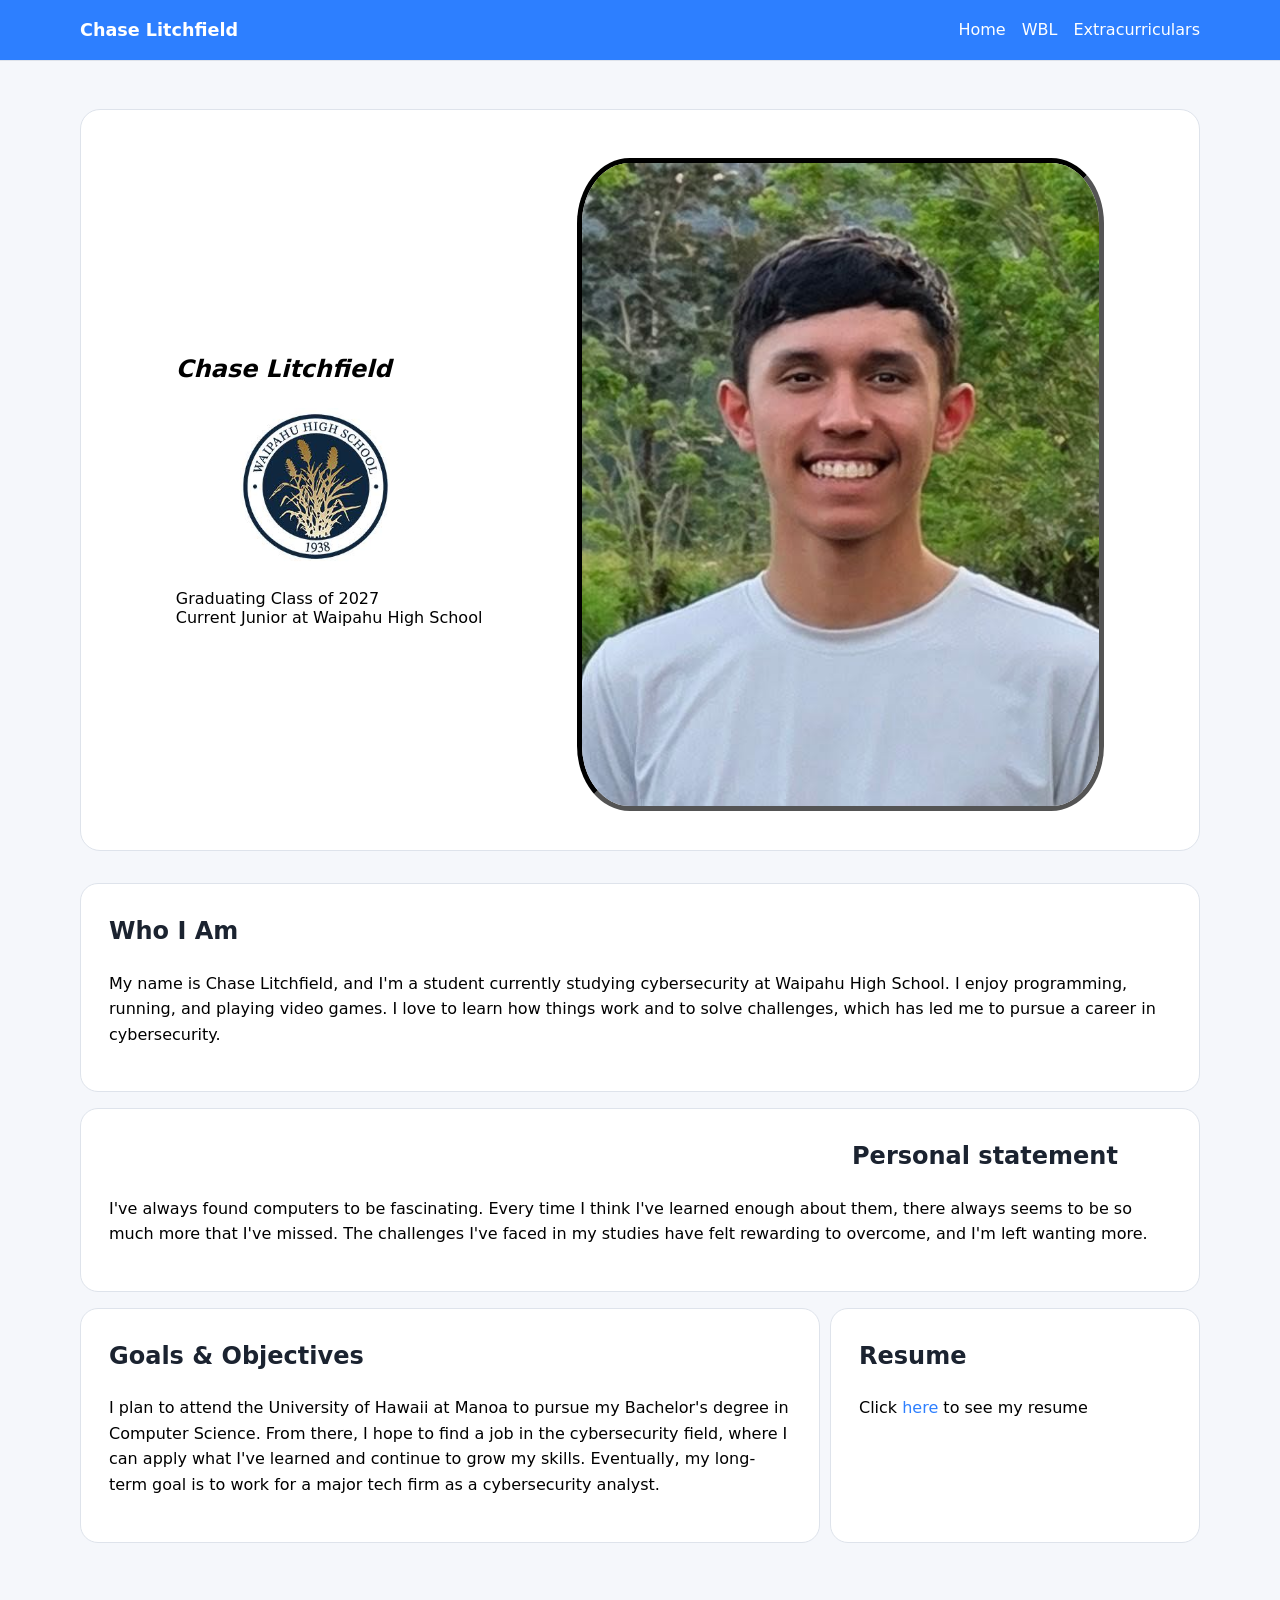
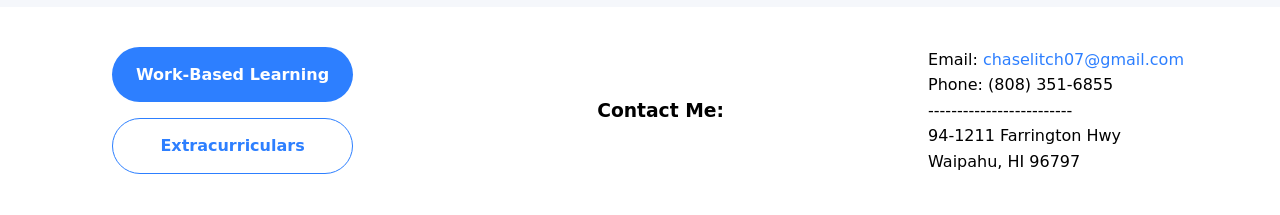
<file: index.html>
<!DOCTYPE html>
<html lang="en">
<head>
  <meta charset="UTF-8" />
  <meta name="viewport" content="width=device-width, initial-scale=1.0" />
  <title>Chase Litchfield</title>
  <link rel="stylesheet" href="style.css" />
</head>
<body>
  <header class="site-header">
    <div class="container header-inner">
      <a href="index.html" class="brand">Chase Litchfield</a>
      <nav class="site-nav" id="navMenu">
        <a href="index.html" class="nav-link">Home</a>
        <a href="wbl.html" class="nav-link">WBL</a>
        <a href="extracurricular.html" class="nav-link">Extracurriculars</a>
      </nav>
    </div>
  </header>

  <main class="container page-content">
    <section class="hero">
      <div>
        <h1><em>Chase Litchfield</em></h1>
        <div class="img-container">
          <img src="images/whs logo.jpg" alt="Waipahu High School Logo" id="whs">
        </div>
        <p>Graduating Class of 2027<br>Current Junior at Waipahu High School </p>
      </div>
      
      <div class="img-container">
        <img src="images/headshot1.jpg" alt="Chase Litchfield" id="head">
      </div>
    </section>

    
    <article class="card1">
      <h2>Who I Am</h2>
      <p>My name is Chase Litchfield, and I'm a student currently studying cybersecurity at Waipahu High School. 
        I enjoy programming, running, and playing video games. I love to learn how things work and to solve challenges, 
        which has led me to pursue a career in cybersecurity.
      </p>
    </article>
    <article class="card1">
      <h2 align="right" style="margin-right: 5%;">Personal statement</h2>
      <p>I've always found computers to be fascinating. Every time I think I've learned enough about them, there always seems to be so much more that I've missed.
        The challenges I've faced in my studies have felt rewarding to overcome, and I'm left wanting more.</p>
    </article>
    <div class="card2">
      <article class="card1">
        <h2>Goals & Objectives</h2>
        <p>I plan to attend the University of Hawaii at Manoa to pursue my Bachelor's degree in Computer Science.
          From there, I hope to find a job in the cybersecurity field, where I can apply what I've learned and continue to grow my skills. 
          Eventually, my long-term goal is to work for a major tech firm as a cybersecurity analyst.
        </p>
      </article>
      <article class="card1">
        <h2>Resume</h2>
        <p>Click <a href="https://drive.google.com/file/d/1YRz4mkTMnOEdEYXEZ7awTZLu4w0INbMf/view?usp=sharing" target="_blank">here</a> to see my resume </p>
      </article>
    </div>
    
    
 </main>

  <footer class="footer">
    <div class="container footer-inner">
      <section class="button-block">
        <a class="button" href="wbl.html">Work-Based Learning</a>
        <a class="button outline" href="extracurricular.html">Extracurriculars</a>
      </section>
      <h3>Contact Me:</h3>
      <ul class="alist">
        <li>Email: <a href="mailto:chaselitch07@gmail.com">chaselitch07@gmail.com</a><br></li>
        <li>Phone: (808) 351-6855</li>
        <li>-------------------------</li>
        <li>94-1211 Farrington Hwy</li>
        <li>Waipahu, HI 96797</li>
      </ul>
    </div>
  </footer>

  <script src="script.js"></script>
</body>
</html>
</file>
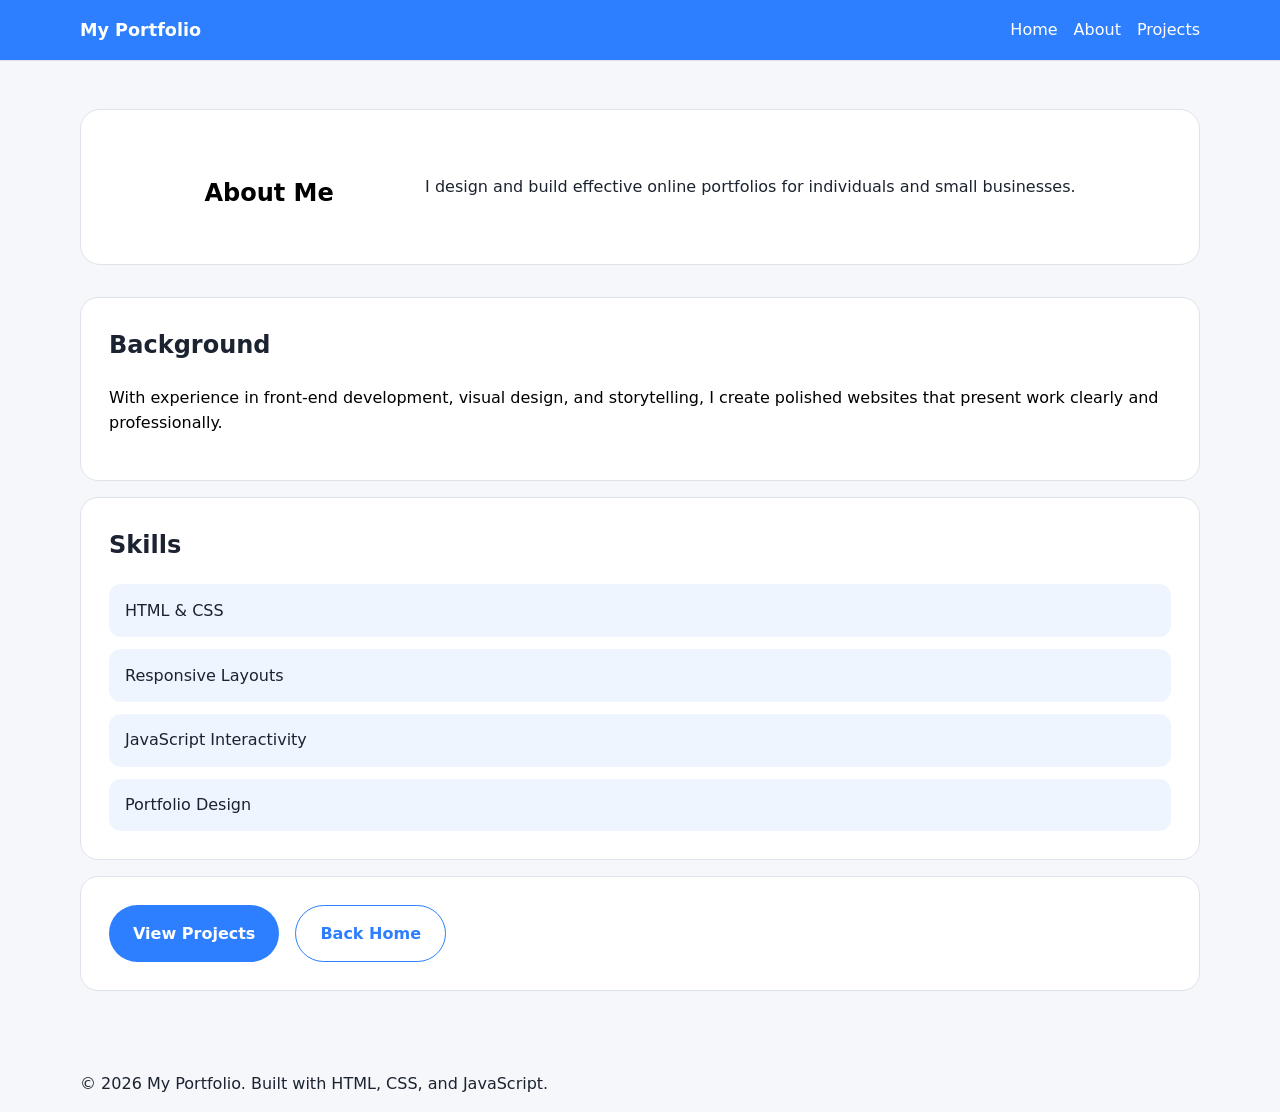
<file: about.html>
<!DOCTYPE html>
<html lang="en">
<head>
  <meta charset="UTF-8" />
  <meta name="viewport" content="width=device-width, initial-scale=1.0" />
  <title>About Me</title>
  <link rel="stylesheet" href="style.css" />
</head>
<body>
  <header class="site-header">
    <div class="container header-inner">
      <a href="index.html" class="brand">My Portfolio</a>
      <nav class="site-nav" id="navMenu">
        <a href="index.html" class="nav-link">Home</a>
        <a href="about.html" class="nav-link">About</a>
        <a href="projects.html" class="nav-link">Projects</a>
      </nav>
      <button class="menu-toggle" id="menuToggle" aria-label="Toggle navigation">☰</button>
    </div>
  </header>

  <main class="container page-content">
    <section class="page-header">
      <h1>About Me</h1>
      <p>I design and build effective online portfolios for individuals and small businesses.</p>
    </section>

    <section class="content-block">
      <h2>Background</h2>
      <p>With experience in front-end development, visual design, and storytelling, I create polished websites that present work clearly and professionally.</p>
    </section>

    <section class="content-block">
      <h2>Skills</h2>
      <ul class="skill-list">
        <li>HTML &amp; CSS</li>
        <li>Responsive Layouts</li>
        <li>JavaScript Interactivity</li>
        <li>Portfolio Design</li>
      </ul>
    </section>

    <section class="content-block actions">
      <a class="button" href="projects.html">View Projects</a>
      <a class="button outline" href="index.html">Back Home</a>
    </section>
  </main>

  <footer class="site-footer">
    <div class="container">
      <p>&copy; 2026 My Portfolio. Built with HTML, CSS, and JavaScript.</p>
    </div>
  </footer>

  <script src="script.js"></script>
</body>
</html>
</file>
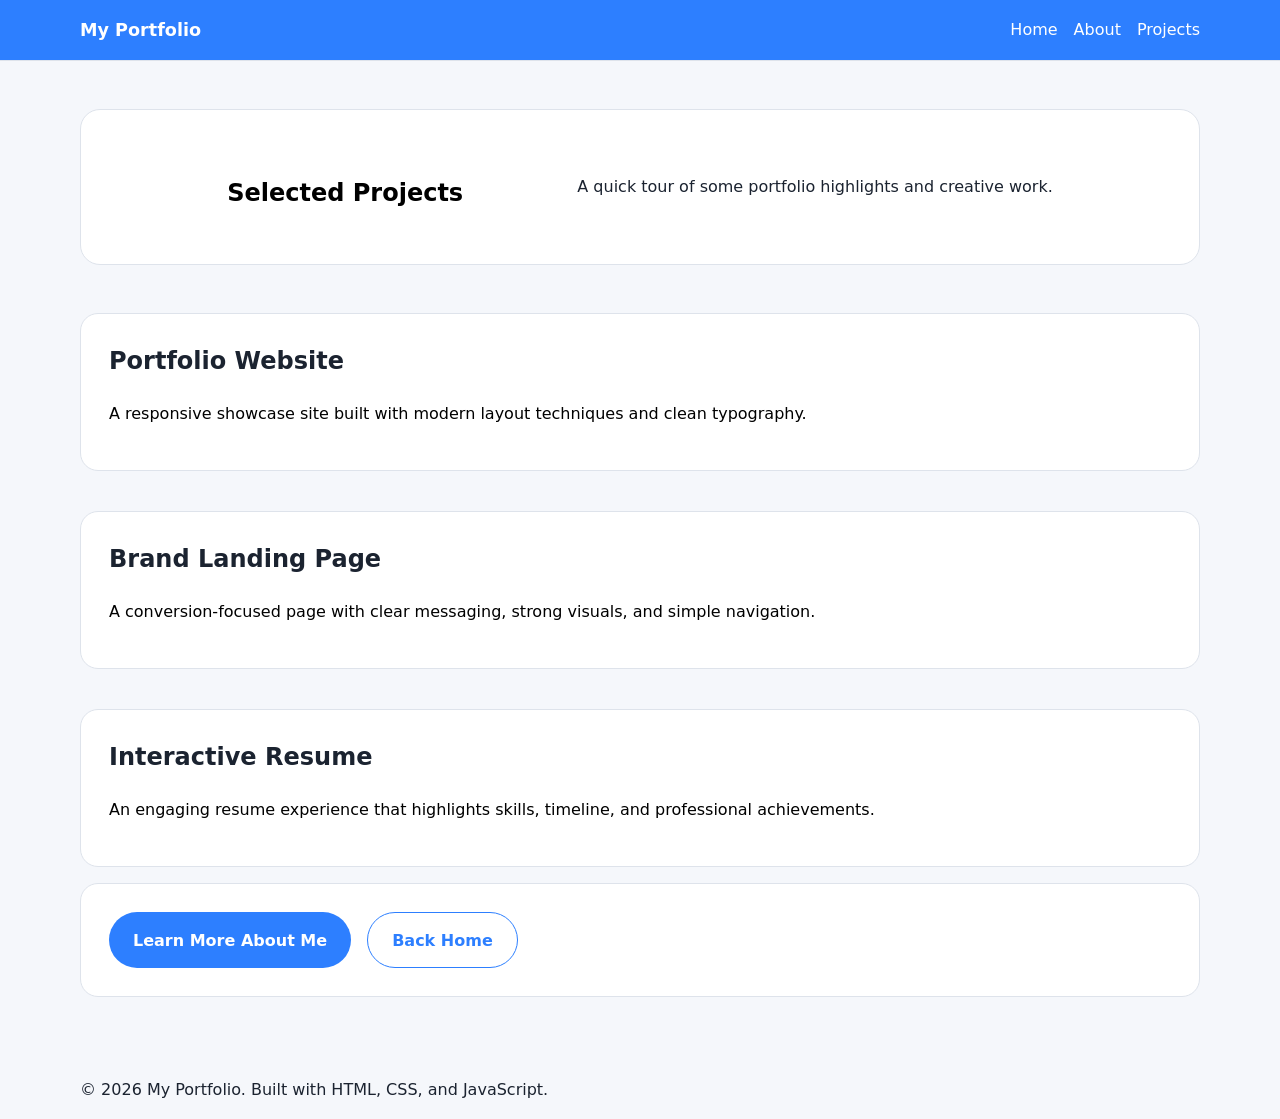
<file: projects.html>
<!DOCTYPE html>
<html lang="en">
<head>
  <meta charset="UTF-8" />
  <meta name="viewport" content="width=device-width, initial-scale=1.0" />
  <title>Projects</title>
  <link rel="stylesheet" href="style.css" />
</head>
<body>
  <header class="site-header">
    <div class="container header-inner">
      <a href="index.html" class="brand">My Portfolio</a>
      <nav class="site-nav" id="navMenu">
        <a href="index.html" class="nav-link">Home</a>
        <a href="about.html" class="nav-link">About</a>
        <a href="projects.html" class="nav-link">Projects</a>
      </nav>
      <button class="menu-toggle" id="menuToggle" aria-label="Toggle navigation">☰</button>
    </div>
  </header>

  <main class="container page-content">
    <section class="page-header">
      <h1>Selected Projects</h1>
      <p>A quick tour of some portfolio highlights and creative work.</p>
    </section>

    <section class="project-grid">
      <article class="project-card">
        <h2>Portfolio Website</h2>
        <p>A responsive showcase site built with modern layout techniques and clean typography.</p>
      </article>
      <article class="project-card">
        <h2>Brand Landing Page</h2>
        <p>A conversion-focused page with clear messaging, strong visuals, and simple navigation.</p>
      </article>
      <article class="project-card">
        <h2>Interactive Resume</h2>
        <p>An engaging resume experience that highlights skills, timeline, and professional achievements.</p>
      </article>
    </section>

    <section class="content-block actions">
      <a class="button" href="about.html">Learn More About Me</a>
      <a class="button outline" href="index.html">Back Home</a>
    </section>
  </main>

  <footer class="site-footer">
    <div class="container">
      <p>&copy; 2026 My Portfolio. Built with HTML, CSS, and JavaScript.</p>
    </div>
  </footer>

  <script src="script.js"></script>
</body>
</html>
</file>
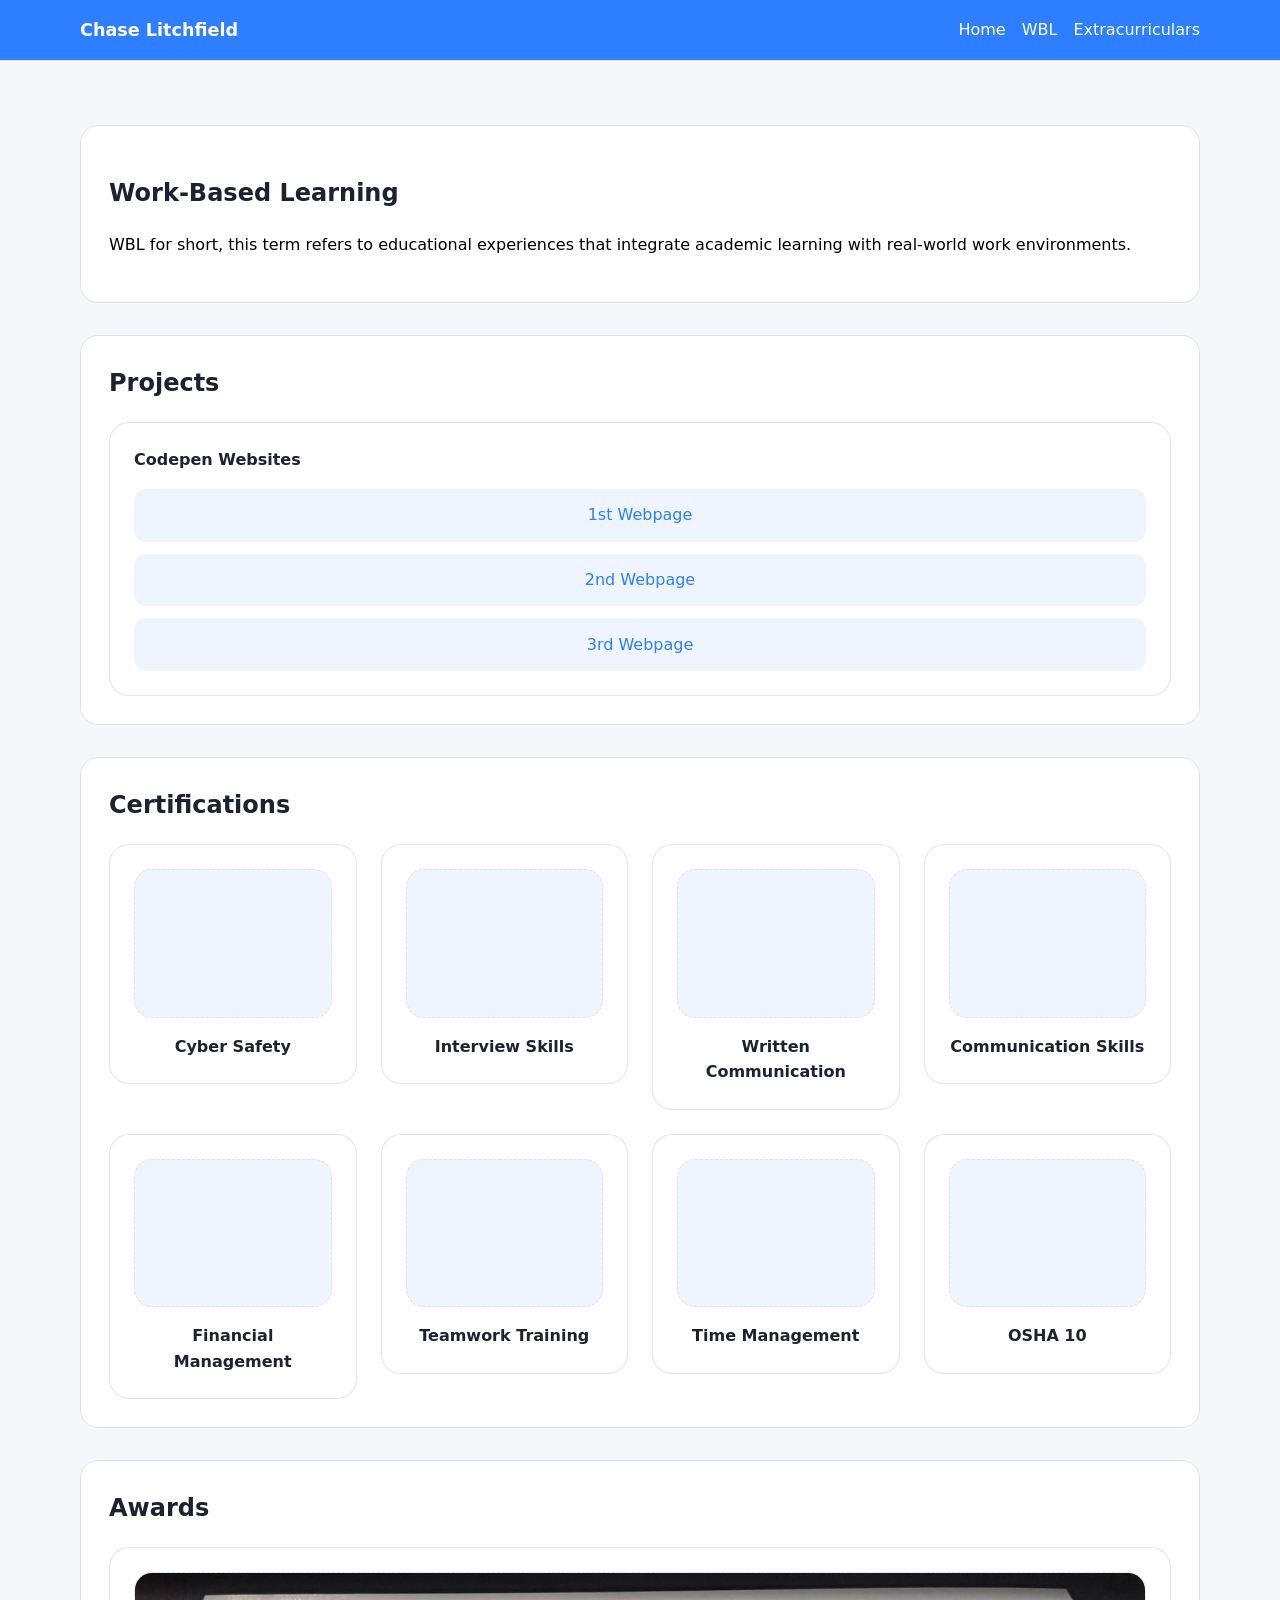
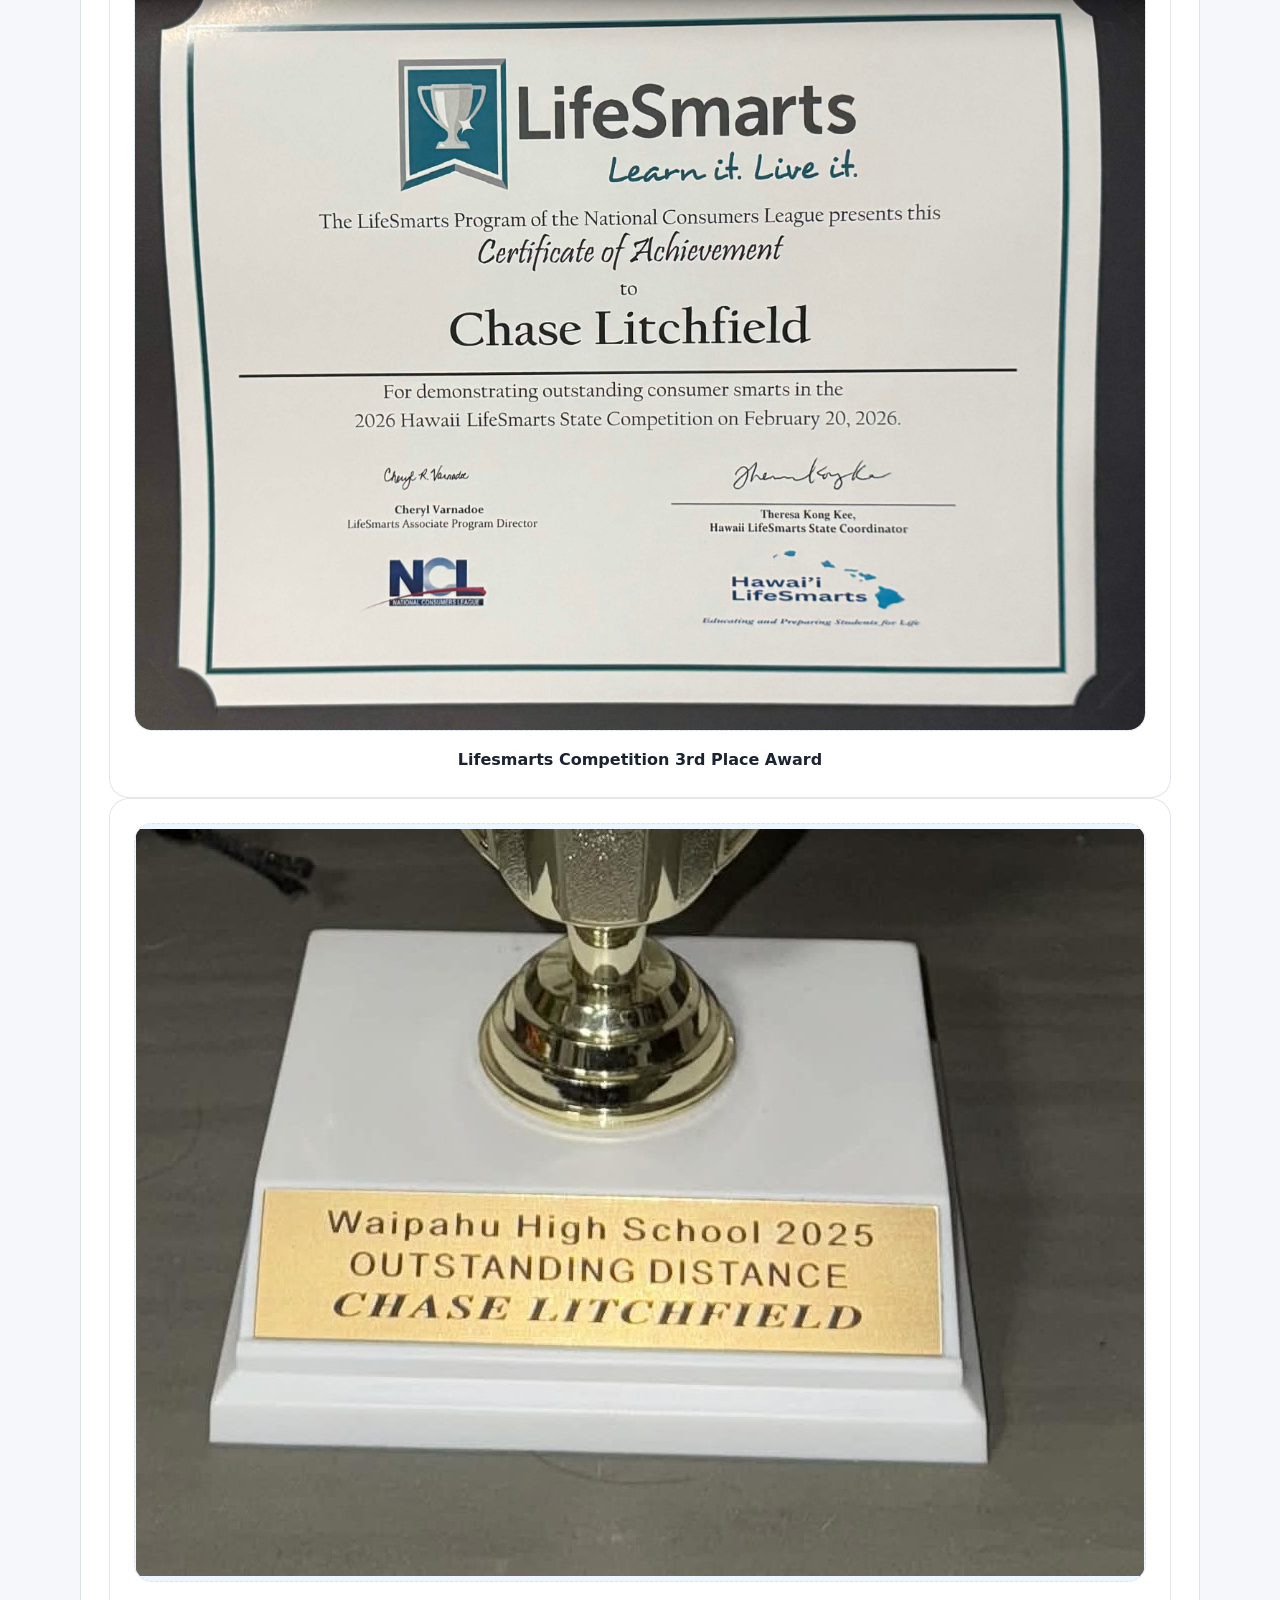
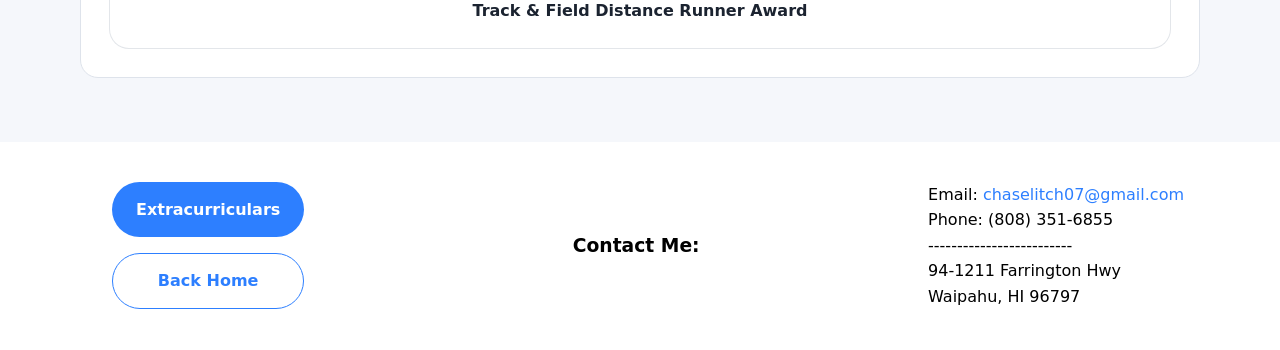
<file: wbl.html>
<!DOCTYPE html>
<html lang="en">
<head>
  <meta charset="UTF-8" />
  <meta name="viewport" content="width=device-width, initial-scale=1.0" />
  <title>Chase Litchfield</title>
  <link rel="stylesheet" href="style.css" />
</head>
<body>
  <header class="site-header">
    <div class="container header-inner">
      <a href="index.html" class="brand">Chase Litchfield</a>
      <nav class="site-nav" id="navMenu">
        <a href="index.html" class="nav-link">Home</a>
        <a href="wbl.html" class="nav-link">WBL</a>
        <a href="extracurricular.html" class="nav-link">Extracurriculars</a>
      </nav>
    </div>
  </header>

  <main class="container page-content">

    <section class="content-block">
      <h1>Work-Based Learning</h1>
      <p>WBL for short, this term refers to educational experiences that integrate academic learning with real-world work environments.</p>
    </section>

    <section class="card1 certifications">
      <h2>Projects</h2>
      <div class="cert-grid">
        <article class="cert-card">
          <h3 class="left-align">Codepen Websites</h3>
          <ul class="skill-list">
            <li><a href="https://codepen.io/S277-Chase-Litchfield/pen/yyYKwZV" target="_blank" rel="noopener noreferrer">1st Webpage</a></li>
            <li><a href="https://codepen.io/S277-Chase-Litchfield/pen/ogjmdmb" target="_blank" rel="noopener noreferrer">2nd Webpage</a></li>
            <li><a href="https://codepen.io/S277-Chase-Litchfield/pen/QwyLVVX" target="_blank" rel="noopener noreferrer">3rd Webpage</a></li>
          </ul>
        </article>
      </div>
    </section>

    <section class="card1 certifications">
      <h2>Certifications</h2>
      <div class="cert-grid">
        <article class="cert-card">
          <div class="cert-image-slot">
            <iframe src="https://drive.google.com/file/d/100EzfF78N3_KfGBn1oPn5mfRNYb51jLE/preview" title="Cyber Safety Certificate"></iframe>
          </div>
          <h3>Cyber Safety</h3>

        </article>
        <article class="cert-card">
          <div class="cert-image-slot">
            <iframe src="https://drive.google.com/file/d/1-OcvUz47wjjCfC61EU4DIefk9S2DpC5c/preview" title="Interview Skills Certificate"></iframe>
          </div>
          <h3>Interview Skills</h3>
        </article>

        <article class="cert-card">
          <div class="cert-image-slot">
            <iframe src="https://drive.google.com/file/d/1HpdlLTqEMelswCYHXhiYoNQ5VbHKq064/preview" title="Written Communication Certificate"></iframe>
          </div>
          <h3>Written Communication</h3>
        </article>

        <article class="cert-card">
          <div class="cert-image-slot">
            <iframe src="https://drive.google.com/file/d/12H3-P5Jlv2zUuvnOoRsFumQkGFLUVh0Z/preview" title="Communication Skills Certificate"></iframe>
          </div>
          <h3>Communication Skills</h3>
        </article>

        <article class="cert-card">
          <div class="cert-image-slot">
            <iframe src="https://drive.google.com/file/d/1FsfRzozWcyu09I7EmxCswn4l-bb7H2iZ/preview" title="Financial Management Certificate"></iframe>
          </div>
          <h3>Financial Management</h3>
        </article>

        <article class="cert-card">
          <div class="cert-image-slot">
            <iframe src="https://drive.google.com/file/d/1Fm_jXTBAgutNLu5fbvpjKq4-2Ch7s3oW/preview" title="Teamwork Training Certificate"></iframe>
          </div>
          <h3>Teamwork Training</h3>
        </article>

        <article class="cert-card">
          <div class="cert-image-slot">
            <iframe src="https://drive.google.com/file/d/1VspTD03UCYpvXW60HBa0283PX05vItN7/preview" title="Time Management Certificate"></iframe>
          </div>
          <h3>Time Management</h3>
        </article>

        <article class="cert-card">
          <div class="cert-image-slot">
            <iframe src="https://drive.google.com/file/d/18QtQHVOaE0dNyHIKCPDiLRlc3xbVWKL5/preview" title="OSHA 10 Certificate"></iframe>
          </div>
          <h3>OSHA 10</h3>
        </article>
      </div>
    </section>

    <section class="card1 certifications">
      <h2>Awards</h2>
      <div class="cert-grid">
        <article class="cert-card">
          <div class="cert-image-slot">
            <img src="images/lifesmarts.jpg" alt="Lifesmarts Competition 3rd Place Award"></iframe>
          </div>
          <h3>Lifesmarts Competition 3rd Place Award</h3>
        </article>
      </div>
      <div class="cert-grid">
        <article class="cert-card">
          <div class="cert-image-slot" id="run-award">
            <img src="images/tfawardCropped.jpg" alt="Track & Field Distance Runner Award"/>
          </div>
          <h3>Track & Field Distance Runner Award</h3>
        </article>
      </div>
      
    </section>

  </main>

  <footer class="footer">
    <div class="container footer-inner">
      <section class="button-block">
        <a class="button" href="extracurricular.html">Extracurriculars</a>
        <a class="button outline" href="index.html">Back Home</a>
      </section>
      <h3>Contact Me:</h3>
      <ul class="alist">
        <li>Email: <a href="mailto:chaselitch07@gmail.com">chaselitch07@gmail.com</a><br></li>
        <li>Phone: (808) 351-6855</li>
        <li>-------------------------</li>
        <li>94-1211 Farrington Hwy</li>
        <li>Waipahu, HI 96797</li>
      </ul>
    </div>
  </footer>

  <script src="script.js"></script>
</body>
</html>
</file>
<file: style.css>
:root {
  --bg: #f5f7fb;
  --surface: #ffffff;
  --text: #1b2330;
  --muted: #5f6d7a;
  --primary: #2d7fff;
  --primary-dark: #1f58cc;
  --border: #dee3eb;
}

* {
  box-sizing: border-box;
}

html {
  scroll-behavior: smooth;
}

body {
  margin: 0;
  font-family: Inter, system-ui, -apple-system, BlinkMacSystemFont, 'Segoe UI', sans-serif;
  color: var(--text);
  background: var(--bg);
  line-height: 1.6;
}

a {
  color: var(--primary);
  text-decoration: none;
}

img {
  max-width: 100%;
  height: auto;
  
}

#head {
  border-radius: 10%;
  width: 100%;
  height: auto;
  object-fit: cover;
  border:#000000 5px inset;
}

.img-container {
  width: 50%;
  margin: 1rem 0 0 2rem;

}

#whs {
  margin-left: 2rem;
  width: 150px;
  height: auto;
}

.container {
  width: min(1120px, calc(100% - 2rem));
  margin: 0 auto;
}

.site-header {
  background: var(--primary);
  border-bottom: 1px solid var(--border);
  position: sticky;
  top: 0;
  z-index: 10;
}

.header-inner {
  display: flex;
  align-items: center;
  justify-content: space-between;
  gap: 1rem;
  padding: 1rem 0;
}

.brand {
  font-size: 1.1rem;
  font-weight: 700;
  color: white;
  text-decoration: none;
}

.site-nav {
  display: flex;
  gap: 1rem;
  flex-wrap: wrap;
}

.nav-link {
  color: white;
  text-decoration: none;
  transition: color 0.2s ease;
}

.nav-link:hover,
.nav-link:focus {
  color: var(--text);
}

.menu-toggle {
  display: none;
  border: none;
  background: transparent;
  font-size: 1.4rem;
  cursor: pointer;
}

.page-content {
  padding: 3rem 0 4rem;
}

.hero,
.page-header {
  display: flex;
  align-items: center;
  justify-content: space-evenly;
  background: var(--surface);
  border: 1px solid var(--border);
  border-radius: 20px;
  padding: 2rem;
  margin-bottom: 2rem;
}

.hero h1,
.page-header h1 {
  font-family: Inter, system-ui, -apple-system, BlinkMacSystemFont, 'Segoe UI', sans-serif;
  color: black;
  margin-top: 2rem;
}

.hero p {
  color: black;
  font: 1rem Inter, system-ui, -apple-system, BlinkMacSystemFont, 'Segoe UI', sans-serif;
}

.hero-buttons,
.actions {
  display: flex;
  gap: 1rem;
  flex-wrap: wrap;
  margin-top: 1.5rem;
}

.button-block {
  display: flex;
  flex-direction: column;
  gap: 1rem;
  margin-left: 2rem;
}

.button {
  display: inline-flex;
  align-items: center;
  justify-content: center;
  padding: 0.9rem 1.5rem;
  border-radius: 999px;
  text-decoration: none;
  font-weight: 600;
  background: var(--primary);
  color: #fff;
  transition: background 0.2s ease, transform 0.2s ease;
}

.button:hover,
.button:focus-visible {
  background: var(--primary-dark);
  transform: translateY(-1px);
}

.button.outline {
  background: transparent;
  border: 1px solid var(--primary);
  color: var(--primary);
}

.button.outline:hover,
.button.outline:focus-visible {
  background: rgba(45, 127, 255, 0.1);
}

.summary-cards,
.project-grid {
  display: grid;
  gap: 1.5rem;
}


.card1,
.project-card,
.content-block {
  background: var(--surface);
  border: 1px solid var(--border);
  border-radius: 18px;
  padding: 1.75rem;
  margin: 1rem 0 0 0;
}

.card2 {
  display: grid;
  grid-template-columns: 2fr 1fr;
  gap: 10px;
  text-align:left;
  width:100%
}

.card1 h2,
.card2 h2,
.project-card h2,
.content-block h2 {
  margin-top: 0;
}

#run-award {
  width: 100%;
  height: 100%;
}

.certifications {
  margin-top: 2rem;
}

.cert-grid {
  display: grid;
  gap: 1.5rem;
  grid-template-columns: repeat(auto-fit, minmax(220px, 1fr));
  align-items: start;
}

.cert-card {
  display: grid;
  gap: 1rem;
  text-align: center;
  padding: 1.5rem;
  border: 1px solid rgba(29, 53, 87, 0.12);
  border-radius: 20px;
  background: #fff;
  transition: transform 0.2s ease, box-shadow 0.2s ease;
}

.cert-card:hover {
  transform: translateY(-3px);
  box-shadow: 0 16px 40px rgba(15, 23, 42, 0.08);
}

.cert-image-slot {
  aspect-ratio: 4 / 3;
  border: 1px dashed var(--border);
  border-radius: 18px;
  overflow: hidden;
  background: rgba(45, 127, 255, 0.08);
  display: flex;
  align-items: center;
  justify-content: center;
}

.cert-image-slot iframe {
  width: 100%;
  height: 100%;
  border: 0;
}

.cert-card h3 {
  margin: 0;
  font-size: 1rem;
  font-weight: 700;
  color: var(--text);
}

.cert-card a {
  text-align: left;
  color: var(--primary);
  text-decoration: none;
}

#running {
  height: 100%;
  
}

.sports {
  display: flex;
}

.left-align {
  text-align: left;
}

.card1 p,
.card2 p,
.project-card p,
.content-block p {
  color: black;
}


.skill-list {
  list-style: none;
  margin: 0;
  padding: 0;
  display: grid;
  gap: 0.75rem;
}

.skill-list li {
  background: rgba(45, 127, 255, 0.08);
  padding: 0.85rem 1rem;
  border-radius: 12px;
  color: var(--text);
}

.contact {
  margin: 1rem 0;
  border: black 1px inset;
  width: 50%;
  text-align: justify;
}



.footer h3 {
  text-align: right;
  margin-left: 5%;
}

.alist {
  list-style: none;
  margin: 1rem;
  padding: 0;
}

.footer-inner {
  display: flex;
  justify-content: space-between;
  align-items: center;
}

.footer {
  background: var(--surface);
  padding: 1.5rem 0;
  color: black;
}

@media (max-width: 900px) {
  .summary-cards,
  .project-grid {
    grid-template-columns: 1fr;
  }
}

@media (max-width: 740px) {
  .header-inner {
    flex-direction: column;
    align-items: stretch;
  }

  .site-nav {
    width: 100%;
    justify-content: space-evenly;
  }

  .menu-toggle {
    display: inline-flex;
  }

  .site-nav.hidden {
    display: none;
  }
}
</file>
